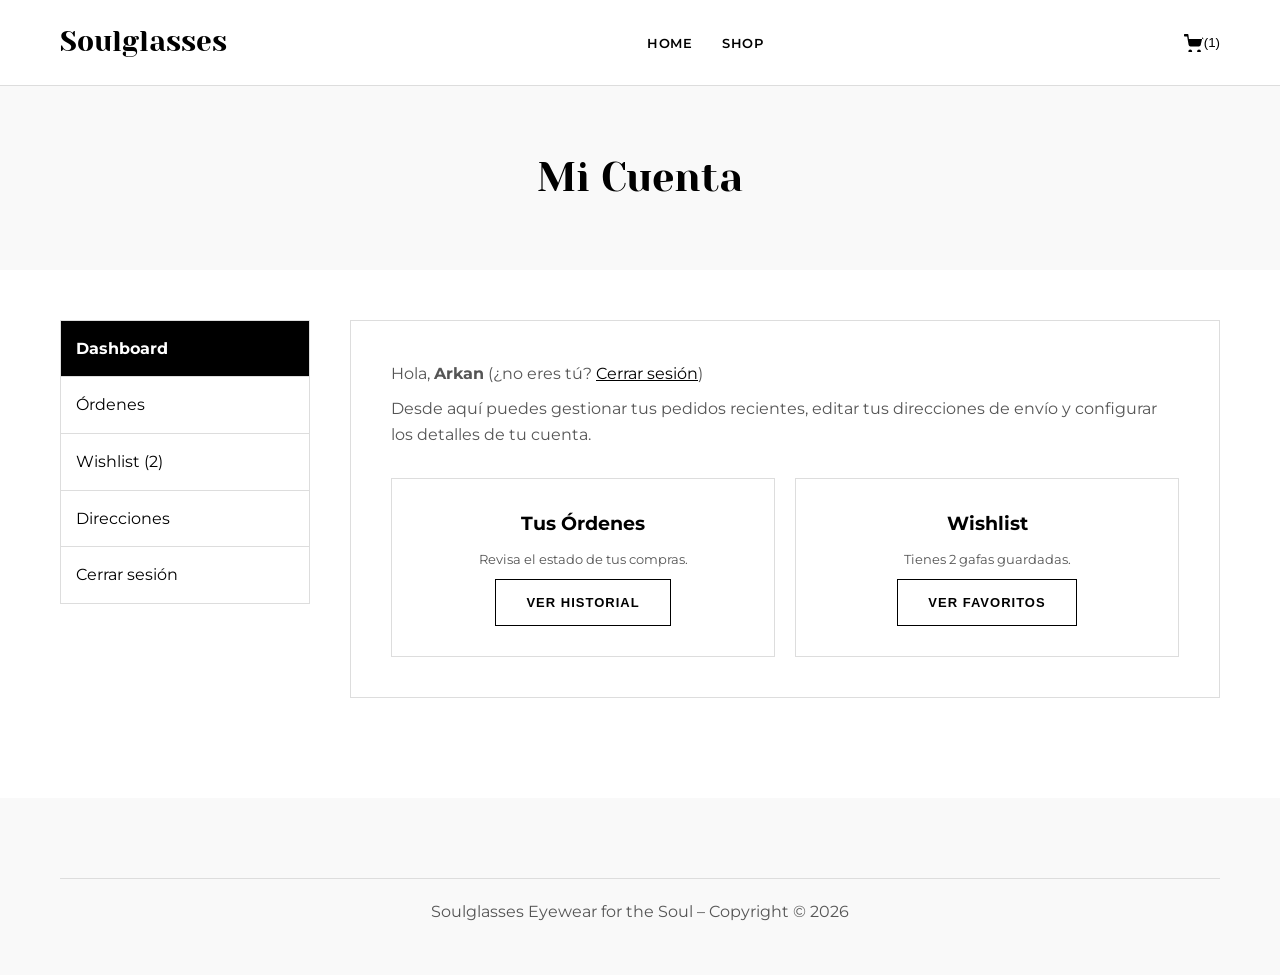
<file: account.html>
<!DOCTYPE html>
<html lang="es">
<head>
    <meta charset="UTF-8">
    <meta name="viewport" content="width=device-width, initial-scale=1.0">
    <title>Soulglasses | Mi Cuenta</title>
    <link rel="stylesheet" href="style.css">
</head>
<body>
    <div class="overlay" id="overlay"></div><div class="side-drawer" id="cart-drawer"></div><div class="side-drawer" id="login-drawer"></div>
    <header class="site-header header-solid">
        <div class="container header-inner">
            <a href="index.html" class="logo">Soulglasses</a>
            <nav><ul class="nav-links"><li><a href="index.html">Home</a></li><li><a href="shop.html">Shop</a></li></ul></nav>
            <div class="header-icons"><button class="icon-btn" id="cart-toggle"><svg viewBox="0 0 512 512"><path d="M160 448c-26.51 0-48 21.49-48 48s21.49 48 48 48 48-21.49 48-48-21.49-48-48-48zm314.59-317.06l-46.94 200.41A48.068 48.068 0 0 1 380.93 368H165.73a48.006 48.006 0 0 1-46.91-37.5L81.04 112H16C7.16 112 0 104.84 0 96V64c0-8.84 7.16-16 16-16h80c8.11 0 14.93 6.08 15.92 14.1l14.28 113.9h362.48c14.61 0 24.36 14.39 19.91 28.94zM384 448c-26.51 0-48 21.49-48 48s21.49 48 48 48 48-21.49 48-48-21.49-48-48-48z"/></svg><span>(1)</span></button></div>
        </div>
    </header>

    <main>
        <div style="background:var(--color-light-bg); padding:60px 0; text-align:center; margin-bottom: 50px;">
            <h1 style="font-size: 40px;">Mi Cuenta</h1>
        </div>

        <div class="container" style="display: flex; gap: 40px; margin-bottom: 100px;">
            <aside style="width: 250px; border: 1px solid var(--color-border); align-self: flex-start;">
                <a href="#" style="display:block; padding:15px; background:var(--color-black); color:white; font-weight:bold; border-bottom:1px solid #ddd;">Dashboard</a>
                <a href="#" style="display:block; padding:15px; border-bottom:1px solid #ddd;">Órdenes</a>
                <a href="#" style="display:block; padding:15px; border-bottom:1px solid #ddd;">Wishlist (2)</a>
                <a href="#" style="display:block; padding:15px; border-bottom:1px solid #ddd;">Direcciones</a>
                <a href="#" style="display:block; padding:15px;">Cerrar sesión</a>
            </aside>

            <div style="flex: 1; padding: 40px; border: 1px solid var(--color-border);">
                <p>Hola, <strong>Arkan</strong> (¿no eres tú? <a href="#" style="text-decoration:underline;">Cerrar sesión</a>)</p>
                <p style="margin-top: 10px;">Desde aquí puedes gestionar tus pedidos recientes, editar tus direcciones de envío y configurar los detalles de tu cuenta.</p>

                <div style="display:grid; grid-template-columns:1fr 1fr; gap:20px; margin-top:30px;">
                    <div style="border:1px solid #ddd; padding:30px; text-align:center;">
                        <h3>Tus Órdenes</h3>
                        <p style="font-size:13px; margin:10px 0;">Revisa el estado de tus compras.</p>
                        <button class="btn">Ver historial</button>
                    </div>
                    <div style="border:1px solid #ddd; padding:30px; text-align:center;">
                        <h3>Wishlist</h3>
                        <p style="font-size:13px; margin:10px 0;">Tienes 2 gafas guardadas.</p>
                        <button class="btn">Ver favoritos</button>
                    </div>
                </div>
            </div>
        </div>
    </main>

    <footer><div class="container"><p style="text-align:center; padding: 20px 0; border-top: 1px solid #ddd;">Soulglasses Eyewear for the Soul – Copyright © 2026</p></div></footer>
    <script src="main.js"></script>
</body>
</html>
</file>
<file: style.css>
@import url('https://fonts.googleapis.com/css2?family=Montserrat:wght@400;500;600;700&family=Yeseva+One&display=swap');

:root {
    --color-black: #000000;
    --color-text-gray: #555555;
    --color-light-bg: #f9f9f9;
    --color-white: #ffffff;
    --color-border: #dddddd;
    --font-headings: 'Yeseva One', display;
    --font-body: 'Montserrat', sans-serif;
}

* { margin: 0; padding: 0; box-sizing: border-box; }
body { font-family: var(--font-body); color: var(--color-text-gray); background: var(--color-white); line-height: 1.6; overflow-x: hidden; }
h1, h2, h3, h4, h5, h6 { color: var(--color-black); font-weight: 400; }
h1, h2 { font-family: var(--font-headings); }
h3, h4, h5, h6 { font-family: var(--font-body); font-weight: 700; }
a { text-decoration: none; color: var(--color-black); transition: 0.3s; }
a:hover { color: #888; }
ul { list-style: none; }
img { max-width: 100%; height: auto; display: block; }

.container { max-width: 1200px; margin: 0 auto; padding: 0 20px; }

/* Botones */
.btn { display: inline-flex; align-items: center; justify-content: center; gap: 8px; border: 1px solid var(--color-black); color: var(--color-black); background: transparent; padding: 15px 30px; font-weight: 700; font-size: 13px; text-transform: uppercase; letter-spacing: 1px; cursor: pointer; transition: 0.3s; }
.btn:hover { background: var(--color-black); color: var(--color-white); }
.btn-solid { background: var(--color-black); color: var(--color-white); }
.btn-solid:hover { background: #333; border-color: #333; }

/* Header & Dropdown */
.site-header { position: absolute; top: 0; left: 0; width: 100%; padding: 20px 0; z-index: 100; border-bottom: 1px solid rgba(255,255,255,0.1); }
.header-solid { position: relative; background: var(--color-white); border-bottom: 1px solid var(--color-border); }
.header-inner { display: flex; justify-content: space-between; align-items: center; }
.logo { font-family: var(--font-headings); font-size: 28px; }
.nav-links { display: flex; gap: 30px; align-items: center; }
.nav-links > li > a { font-weight: 600; text-transform: uppercase; font-size: 13px; letter-spacing: 0.5px; padding: 10px 0;}
.header-icons { display: flex; gap: 20px; align-items: center; }
.icon-btn { background: none; border: none; cursor: pointer; display: flex; align-items: center; }
.icon-btn svg { width: 20px; height: 20px; fill: var(--color-black); transition: 0.3s; }

/* Dropdown Menu */
.dropdown { position: relative; }
.dropdown-menu { position: absolute; top: 100%; left: 0; background: var(--color-white); box-shadow: 0 10px 30px rgba(0,0,0,0.05); opacity: 0; visibility: hidden; transform: translateY(10px); transition: 0.3s; min-width: 220px; padding: 10px 0; z-index: 200; border-top: 2px solid var(--color-black); display: flex; flex-direction: column; }
.dropdown:hover .dropdown-menu { opacity: 1; visibility: visible; transform: translateY(0); }
.dropdown-menu a { padding: 10px 20px; font-size: 13px; text-transform: capitalize; border-bottom: 1px solid #f1f1f1; display: block; font-weight: 500;}
.dropdown-menu a:hover { background: var(--color-light-bg); padding-left: 25px; }

/* Hero */
.hero { height: 90vh; display: flex; align-items: center; background: url('https://images.unsplash.com/photo-1511499767150-a48a237f0083?q=80&w=1600&auto=format&fit=crop') center/cover; position: relative; }
.hero::before { content: ''; position: absolute; inset: 0; background: linear-gradient(90deg, rgba(255,255,255,0.95) 0%, rgba(255,255,255,0.2) 100%); }
.hero-content { position: relative; z-index: 2; max-width: 500px; }
.hero-content h1 { font-size: 65px; margin-bottom: 20px; line-height: 1.1; }

/* Banners / Promos */
.promo-grid { display: grid; grid-template-columns: 1fr 1fr; gap: 30px; margin-top: -50px; position: relative; z-index: 10; padding-bottom: 80px;}
.promo-box { padding: 60px 40px; background-size: cover; background-position: center; position: relative; display: flex; flex-direction: column; justify-content: center; align-items: flex-start; min-height: 350px; color: var(--color-white); }
.promo-box::before { content: ''; position: absolute; inset: 0; background: rgba(0,0,0,0.4); }
.promo-box > * { position: relative; z-index: 2; }
.promo-box h2 { color: var(--color-white); font-size: 36px; margin-bottom: 15px; }

/* Grid de Productos */
.section-title { text-align: center; margin-bottom: 50px; }
.section-title h2 { font-size: 40px; }
.product-grid { display: grid; grid-template-columns: repeat(auto-fill, minmax(260px, 1fr)); gap: 40px; }
.product-card { text-align: center; position: relative; }
.product-img-wrap { position: relative; overflow: hidden; margin-bottom: 15px; background: var(--color-light-bg); }
.product-img-wrap img { width: 100%; height: 320px; object-fit: cover; transition: 0.5s; }
.product-card:hover img { transform: scale(1.05); }
.quick-view-btn { position: absolute; bottom: -50px; left: 50%; transform: translateX(-50%); background: var(--color-white); padding: 12px 25px; font-size: 12px; font-weight: 700; text-transform: uppercase; cursor: pointer; transition: 0.3s; opacity: 0; box-shadow: 0 5px 15px rgba(0,0,0,0.1); width: 80%; }
.product-card:hover .quick-view-btn { bottom: 20px; opacity: 1; }
.quick-view-btn:hover { background: var(--color-black); color: var(--color-white); }
.product-title { font-size: 15px; margin-bottom: 5px; text-transform: uppercase; font-weight: 600; }
.product-price { font-size: 15px; color: var(--color-black); }
.sale-badge, .new-badge { position: absolute; top: 15px; left: 15px; padding: 5px 10px; font-size: 11px; font-weight: 700; text-transform: uppercase; z-index: 2; }
.sale-badge { background: var(--color-black); color: var(--color-white); }
.new-badge { background: #d4af37; color: var(--color-white); left: auto; right: 15px; }

/* Instagram Feed */
.insta-grid { display: grid; grid-template-columns: repeat(5, 1fr); gap: 0; margin-top: 30px; }
.insta-item { position: relative; overflow: hidden; aspect-ratio: 1/1; }
.insta-item img { width: 100%; height: 100%; object-fit: cover; transition: 0.4s; }
.insta-item:hover img { transform: scale(1.1); filter: brightness(0.7); }
.insta-icon { position: absolute; top: 50%; left: 50%; transform: translate(-50%, -50%); opacity: 0; color: white; font-size: 30px; transition: 0.3s; }
.insta-item:hover .insta-icon { opacity: 1; }

/* Shop Layout & Filters */
.shop-layout { display: flex; gap: 50px; padding: 80px 0; }
.shop-sidebar { width: 250px; flex-shrink: 0; }
.filter-widget { margin-bottom: 40px; }
.filter-widget h4 { font-size: 16px; text-transform: uppercase; margin-bottom: 20px; padding-bottom: 10px; border-bottom: 1px solid var(--color-border); }
.category-list li { margin-bottom: 12px; }
.category-list a { font-size: 14px; display: flex; justify-content: space-between; cursor: pointer; }
.category-list a.active { font-weight: bold; color: var(--color-black); padding-left: 10px; border-left: 2px solid var(--color-black); }
.price-slider { width: 100%; margin-bottom: 15px; }
.shop-content { flex: 1; }

/* Lightbox Quick View Dinámico */
.lightbox { position: fixed; top: 0; left: 0; width: 100%; height: 100%; background: rgba(0,0,0,0.8); z-index: 1000; display: flex; justify-content: center; align-items: center; opacity: 0; visibility: hidden; transition: 0.3s; }
.lightbox.active { opacity: 1; visibility: visible; }
.lightbox-content { background: var(--color-white); width: 900px; max-width: 95%; max-height: 90vh; display: flex; position: relative; }
.lb-close { position: absolute; top: 15px; right: 15px; background: none; border: none; font-size: 24px; cursor: pointer; z-index: 10; }
.lb-image { width: 50%; background: var(--color-light-bg); display: flex; align-items: center; justify-content: center; }
.lb-image img { width: 100%; height: 100%; object-fit: cover; }
.lb-details { width: 50%; padding: 50px 40px; overflow-y: auto; }
.lb-category { font-size: 12px; text-transform: uppercase; color: #888; letter-spacing: 1px; }
.lb-title { font-size: 32px; margin: 10px 0; }
.lb-price { font-size: 22px; color: var(--color-black); font-weight: 600; margin-bottom: 10px; display: block; }
.lb-tags { font-size: 12px; color: #888; margin-bottom: 20px; }
.lb-tags span { background: #eee; padding: 3px 8px; border-radius: 3px; margin-right: 5px; }
.color-options { display: flex; gap: 10px; margin-bottom: 30px; }
.color-swatch { width: 25px; height: 25px; border-radius: 50%; cursor: pointer; box-shadow: 0 0 0 1px #ccc; border: 2px solid transparent;}
.color-swatch.active { box-shadow: 0 0 0 2px var(--color-black); border-color: var(--color-white); }
.lb-actions { display: flex; gap: 15px; margin-bottom: 30px; }
.qty-input { width: 60px; text-align: center; border: 1px solid var(--color-border); }
.meta-actions { display: flex; gap: 20px; font-size: 13px; font-weight: 600; border-top: 1px solid var(--color-border); padding-top: 20px; }
.meta-actions a { display: flex; align-items: center; gap: 5px; cursor: pointer; }

/* Drawers */
.overlay { position: fixed; inset: 0; background: rgba(0,0,0,0.5); z-index: 998; opacity: 0; visibility: hidden; transition: 0.3s; }
.overlay.active { opacity: 1; visibility: visible; }
.side-drawer { position: fixed; top: 0; right: -400px; width: 100%; max-width: 400px; height: 100vh; background: var(--color-white); z-index: 999; transition: 0.4s; display: flex; flex-direction: column; }
.side-drawer.active { right: 0; }
.drawer-header { padding: 25px; border-bottom: 1px solid var(--color-border); display: flex; justify-content: space-between; }
.drawer-content { padding: 30px; overflow-y: auto; flex: 1; }

/* Footer */
footer { background: var(--color-light-bg); padding: 80px 0 30px; }
.footer-grid { display: grid; grid-template-columns: repeat(4, 1fr); gap: 40px; margin-bottom: 60px; }

@media (max-width: 900px) {
    .nav-links { display: none; }
    .promo-grid { grid-template-columns: 1fr; margin-top: 20px; }
    .shop-layout { flex-direction: column; }
    .shop-sidebar { width: 100%; }
    .lightbox-content { flex-direction: column; overflow-y: auto; }
    .lb-image, .lb-details { width: 100%; }
    .lb-image { height: 300px; }
    .insta-grid { grid-template-columns: repeat(2, 1fr); }
}
</file>
